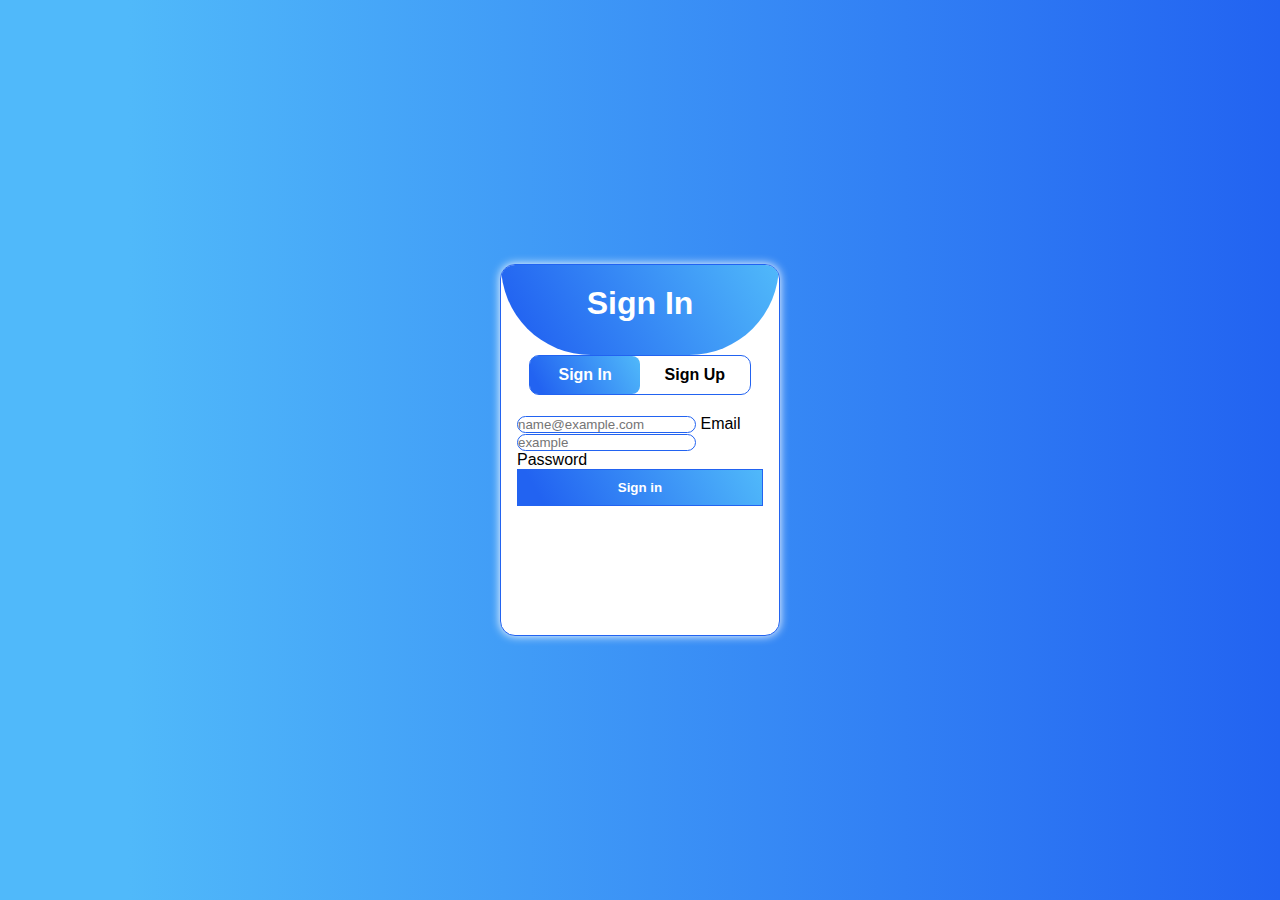
<file: formDesign/index.html>
<!DOCTYPE html>
<html lang="en">

<head>
    <meta charset="UTF-8">
    <meta name="viewport" content="width=device-width, initial-scale=1.0">
    <title>Form Design</title>
    <link rel="stylesheet" href="style.css">
    <link href="https://cdn.jsdelivr.net/npm/bootstrap@5.3.0/dist/css/bootstrap.min.css" rel="stylesheet"
        integrity="sha384-9ndCyUaIbzAi2FUVXJi0CjmCapSmO7SnpJef0486qhLnuZ2cdeRhO02iuK6FUUVM" crossorigin="anonymous">

</head>

<body>
    <div class="cont">
        <div id="formCard">
            <div class="design"></div>
            <h1 id="formText">Sign In</h1>
            <div id="formTopButton">
                <div class="topButton" onclick="signInText()">Sign In</div>
                <div class="topButton" onclick="signUpText()">Sign Up</div>
                <span id="textDesign"></span>
            </div>
            <div id="formCont">
                <form action="" id="signinForm">
                    <div class="form-floating mb-3">
                        <input type="email" class="form-control" id="floatingInput" placeholder="name@example.com">
                        <label for="floatingInput">Email</label>
                    </div>
                    <div class="form-floating mb-3">
                        <input type="password" class="form-control" id="floatingInput" placeholder="example">
                        <label for="floatingInput">Password</label>
                    </div>
                    <input type="submit" class="btn" value="Sign in">
                </form>
                <form action="" id="signupForm">
                    <div class="form-floating mb-3">
                        <input type="email" class="form-control" id="floatingInput" placeholder="name@example.com">
                        <label for="floatingInput">Name</label>
                    </div>
                    <div class="form-floating mb-3">
                        <input type="email" class="form-control" id="floatingInput" placeholder="name@example.com">
                        <label for="floatingInput">Email</label>
                    </div>
                    <div class="form-floating mb-3">
                        <input type="password" class="form-control" id="floatingInput" placeholder="example">
                        <label for="floatingInput">Password</label>
                    </div>
                    <div class="form-floating mb-3">
                        <input type="password" class="form-control" id="floatingInput" placeholder="example">
                        <label for="floatingInput">Conform Password</label>
                    </div>
                    <input type="submit" class="btn" value="Sign Up">

                </form>
            </div>
        </div>
    </div>



    <script src="https://cdn.jsdelivr.net/npm/bootstrap@5.3.0/dist/js/bootstrap.bundle.min.js"
        integrity="sha384-geWF76RCwLtnZ8qwWowPQNguL3RmwHVBC9FhGdlKrxdiJJigb/j/68SIy3Te4Bkz"
        crossorigin="anonymous"></script>
    <script>
        let signinForm = document.getElementById("signinForm");
        let signupForm = document.getElementById("signupForm");
        let formCont = document.getElementById("formCont");
        let textDesign = document.getElementById("textDesign");
        let formText = document.getElementById("formText");
        let topButton = document.getElementsByClassName("topButton");
        function signInText() {
            formCont.style.height = "200px"; // form height trigger
            setTimeout(() => {
                // showing hiding form
                signinForm.style.display = "block";
                signupForm.style.display = "none";

                // text changing in top heading
                formText.innerText = "Sign In";

                // top button style
                topButton[0].style.color = "white";
                topButton[1].style.color = "black";

                // moving the design back to right place
                textDesign.style.left = 0;
                textDesign.style.right = "initial";
            }, 200);

        }
        function signUpText() {
            formCont.style.height = "350px" // form height trigger
            setTimeout(() => {
                // showing hiding form
                signinForm.style.display = "none";
                signupForm.style.display = "block";

                // text changing in top heading
                formText.innerText = "Sign Up";

                // top button style
                topButton[1].style.color = "white";
                topButton[0].style.color = "black";

                // moving the design back to right place
                textDesign.style.right = 0;
                textDesign.style.left = "initial";
            }, 200);

        }
    </script>
</body>

</html>
</file>
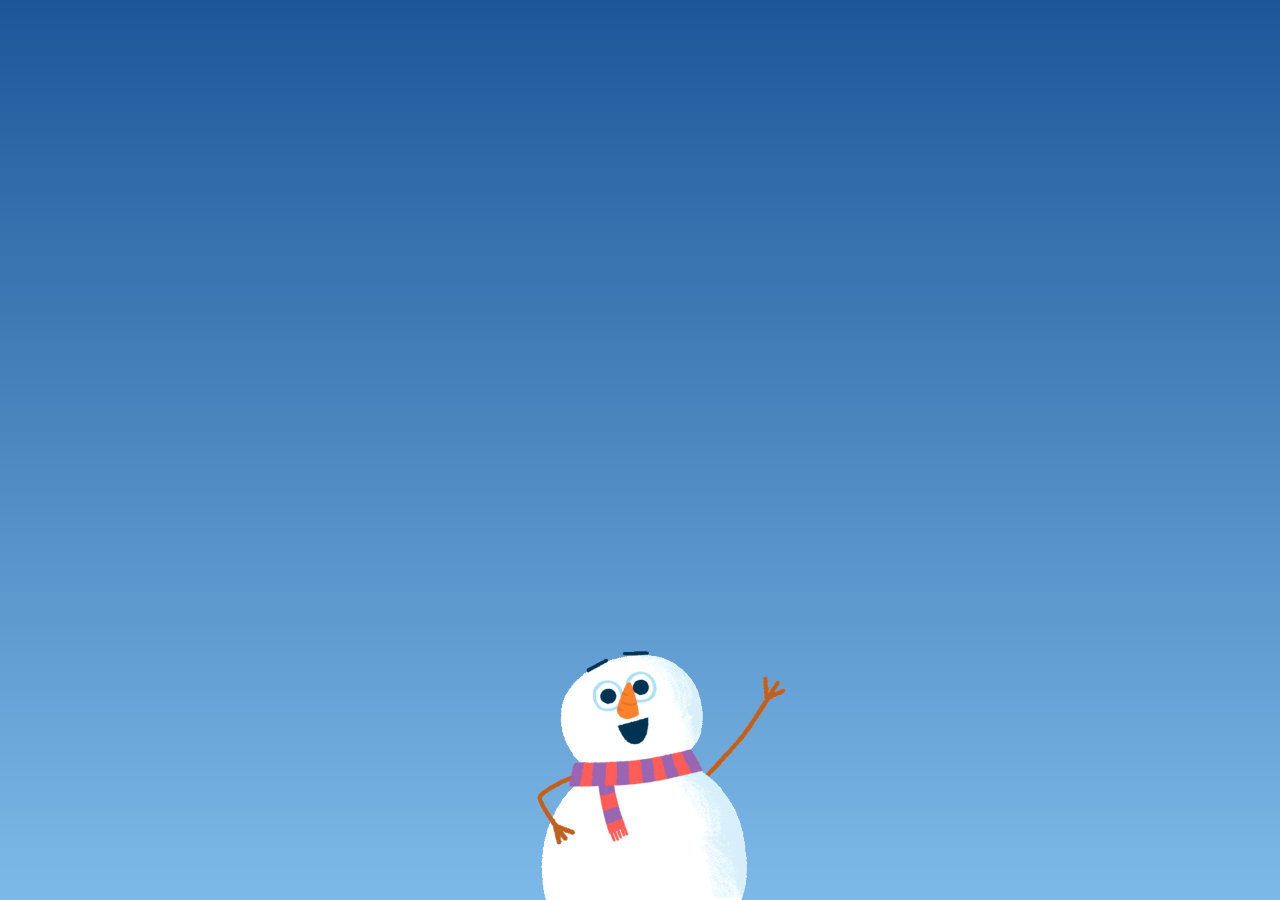
<file: snowFall/index.html>
<!DOCTYPE html>
<html lang="en">

<head>
    <meta charset="UTF-8" />
    <meta http-equiv="X-UA-Compatible" content="IE=edge,chrome=1">
    <meta name="viewport" content="width=device-width, initial-scale=1.0">
    <title>Pure CSS Snowflake Animation Example</title>
    <meta name="author" content="Codeconvey" />

    <!-- Style CSS -->
    <link rel="stylesheet" href="css/style.css">

</head>

<body>
    <img src="./img/snowman.gif" alt="">
    <div class="snowflakes">
        <i></i><i></i><i></i><i></i><i></i><i></i><i></i><i></i><i></i><i></i><i></i><i></i><i></i><i></i><i></i><i></i><i></i><i></i><i></i><i></i><i></i><i></i><i></i><i></i><i></i><i></i><i></i><i></i><i></i><i></i><i></i><i></i><i></i><i></i><i></i><i></i><i></i><i></i><i></i><i></i><i></i><i></i><i></i><i></i><i></i><i></i><i></i><i></i><i></i><i></i><i></i><i></i><i></i><i></i><i></i><i></i><i></i><i></i><i></i><i></i><i></i><i></i><i></i><i></i><i></i><i></i><i></i><i></i><i></i><i></i><i></i><i></i><i></i><i></i><i></i><i></i><i></i><i></i><i></i><i></i><i></i><i></i><i></i><i></i>
    </div>

</body>

</html>
</file>
<file: formDesign/style.css>
* {
    margin: 0;
    padding: 0;
    box-sizing: border-box;
    font-family: sans-serif;
}

:root {
    --back: linear-gradient(60deg, #2263f1 10%, #50B9FA);
}

.cont {
    display: flex;
    justify-content: center;
    align-items: center;
    min-height: 100vh;
    background: linear-gradient(90deg, #50B9FA 10%, #2263f1);
}

#formCard {
    padding: 20px 16px;
    background-color: white;
    border-radius: 15px;
    width: 280px;
    display: flex;
    justify-content: start;
    align-items: center;
    flex-direction: column;
    box-shadow: 0px 0px 10px white;
    overflow: hidden;
    transition: all 0.6s cubic-bezier(0.68, -0.55, 0.265, 1.55);
    position: relative;
    border: 1.5px solid #2263f1;
}

.design {
    position: absolute;
    width: 100%;
    top: 0;
    height: 90px;
    background: var(--back);
    border-radius: 0 0 100px 100px;
    z-index: 0;
}

#formText {
    padding-bottom: 20px;
    z-index: 1;
    color: white;
    height: 70px;
}

#formTopButton {
    display: flex;
    border: 1.5px solid #2263f1;
    width: 90%;
    position: relative;
    border-radius: 10px;
}

#formTopButton .topButton {
    width: 50%;
    text-align: center;
    padding: 10px 0;
    z-index: 1;
    color: white;
    font-weight: bold;
    cursor: pointer;
    transition: all 0.6s;
}

#formTopButton .topButton:nth-child(2) {
    color: black;
}


#formTopButton #textDesign {
    position: absolute;
    top: 0;
    bottom: 0;
    left: 0;
    z-index: 0;
    height: 100%;
    width: 50%;
    border-radius: 8px;
    background: var(--back);
    transition: all 5s;
}

#formCont {
    transition: all 0.6s cubic-bezier(0.68, -0.55, 0.265, 1.55);
    margin-top: 20px;
    width: 100%;
    height: 200px;
}

#formCont form {
    width: 100%;
}

#signinForm {
    display: block;
}

#signupForm {
    display: none;
}

.form-floating input {
    border: none;
    outline: none !important;
    border: 1.5px solid #2263f1;
    box-shadow: none !important;
    border-radius: 10px;
}

.form-floating input:focus {
    border-color: red;
}

input[type=submit] {
    background: var(--back);
    color: white;
    font-weight: 600;
    width: 100%;
    padding: 10px 0;
    border: 1.5px solid #2263f1;
}

input[type=submit]:focus,
input[type=submit]:hover {
    background: none;
    border-color: red;
}
</file>
<file: snowFall/css/style.css>
* {
  margin: 0;
  padding: 0;
  box-sizing: border-box;
}

body {
  background: linear-gradient(to bottom, #1e5799 0%, #7db9e8 100%);
}

html,
body {
  width: 100vw;
  height: 100%;
  overflow: hidden;
}

.snowflakes {
  width: 100%;
  height: 100%;
  position: absolute;
  top: -120px;
  left: 0;
}

img {
  /* display: none; */
  width: 320px;
  position: absolute;
  bottom: 0;
  left: 50%;
  transform: translate(-50%, 0);
}

i,
i:after,
i:before {
  background: white;
}

i {
  display: inline-block;
  animation: snowflakes 3s linear 2s 20;
  -moz-animation: snowflakes 3s linear 2s 20;
  position: relative;
}

i:after,
i:before {
  height: 100%;
  width: 100%;
  content: ".";
  position: absolute;
  top: 0px;
  left: 0px;
  transform: rotate(120deg);
}

i:before {
  transform: rotate(240deg);
}

@keyframes snowflakes {
  0% {
    transform: translate3d(0, 0, 0) rotate(0deg) scale(0.6);
  }

  100% {
    transform: translate3d(15px, 1200px, 0px) rotate(360deg) scale(0.6);
  }
}

.snowflakes i:nth-child(3n) {
  width: 16px;
  height: 4px;
  animation-duration: 4s;
  animation-iteration-count: 30;
  transform-origin: right -45px;
}

.snowflakes i:nth-child(3n+1) {
  width: 24px;
  height: 6px;
  animation-duration: 6s;
  animation-iteration-count: 45;
  transform-origin: right -30px;
}

.snowflakes i:nth-child(3n+2) {
  width: 32px;
  height: 8px;
  animation-duration: 8s;
  animation-iteration-count: 60;
  transform-origin: right -15px;
}

/* different delays so they don't all start at the same time */
.snowflakes i:nth-child(7n) {
  opacity: 0.3;
  animation-delay: 0s;
  animation-timing-function: ease-in;
}

.snowflakes i:nth-child(7n+1) {
  opacity: 0.4;
  animation-delay: 1s;
  animation-timing-function: ease-out;
}

.snowflakes i:nth-child(7n+2) {
  opacity: 0.5;
  animation-delay: 1.5s;
  animation-timing-function: linear;
}

.snowflakes i:nth-child(7n+3) {
  opacity: 0.6;
  animation-delay: 2s;
  animation-timing-function: ease-in;
}

.snowflakes i:nth-child(7n+4) {
  opacity: 0.7;
  animation-delay: 2.5s;
  animation-timing-function: linear;
}

.snowflakes i:nth-child(7n+5) {
  opacity: 0.8;
  animation-delay: 3s;
  animation-timing-function: ease-out;
}

.snowflakes i:nth-child(7n+6) {
  opacity: 0.9;
  animation-delay: 3.5s;
  animation-timing-function: ease-in;
}
</file>
